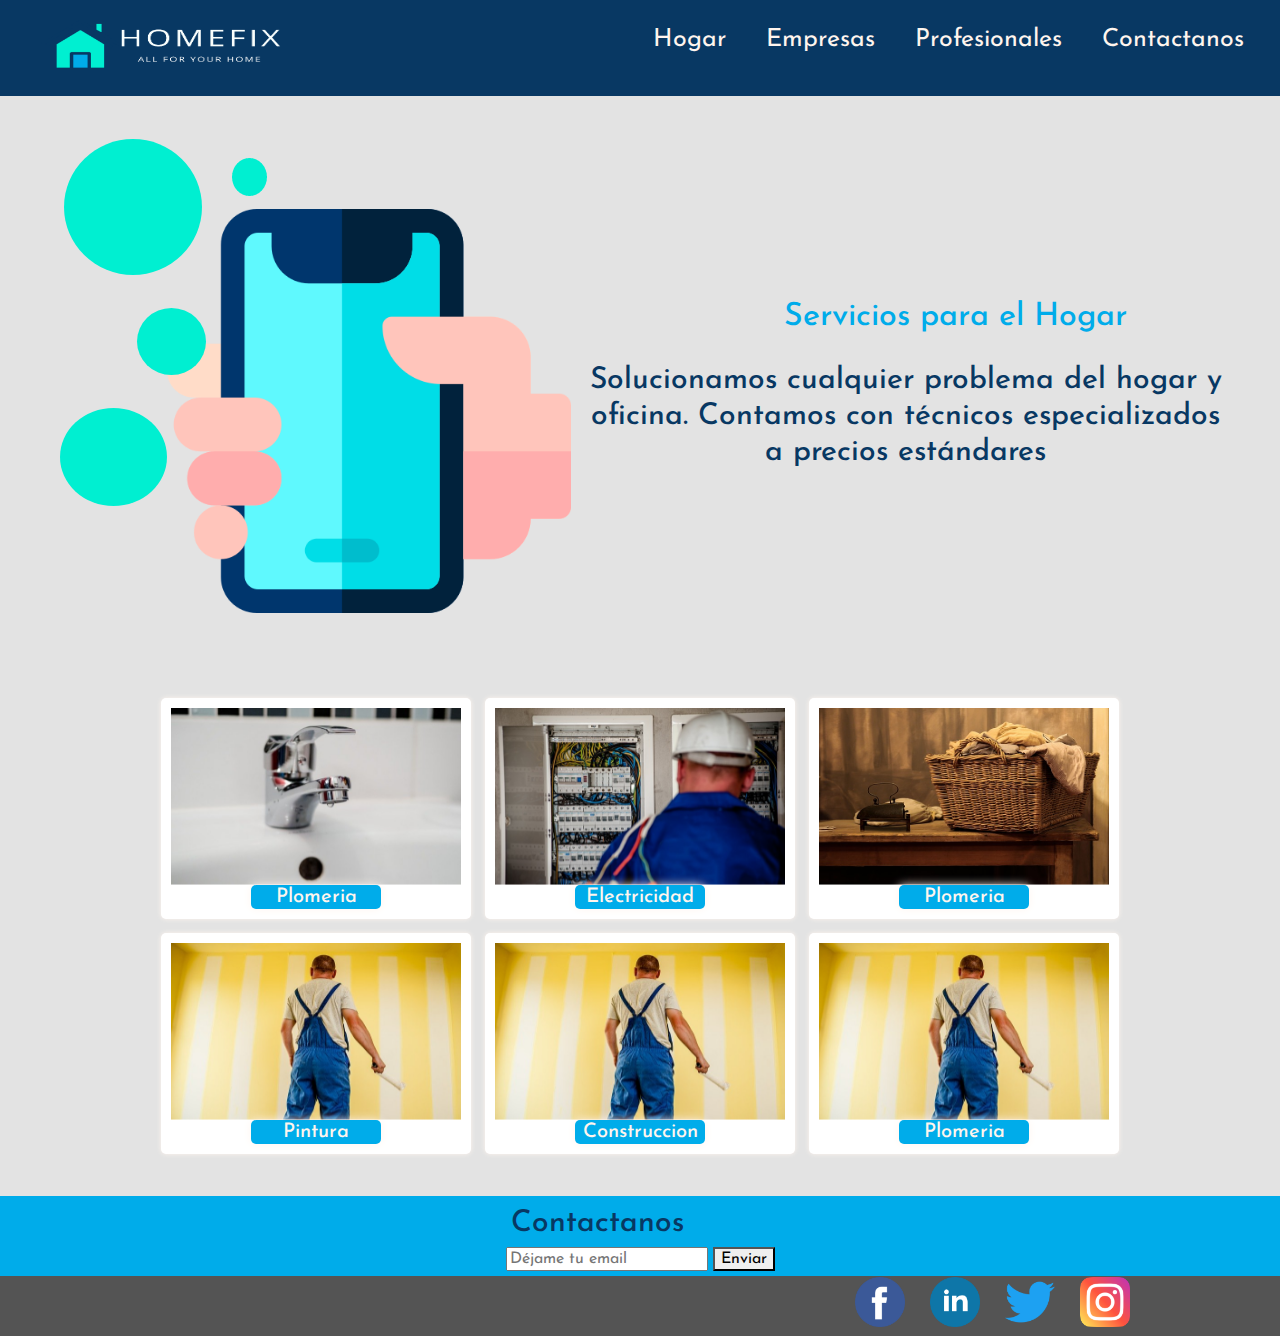
<file: index.html>
<!DOCTYPE html>
<html lang="es">

<head>
    <link rel="shortcut icon" href="Images/casa.png" type="image/x-icon">
    <link rel="stylesheet" href="https://stackpath.bootstrapcdn.com/bootstrap/4.5.2/css/bootstrap.min.css"
        integrity="sha384-JcKb8q3iqJ61gNV9KGb8thSsNjpSL0n8PARn9HuZOnIxN0hoP+VmmDGMN5t9UJ0Z" crossorigin="anonymous">
    <link rel="stylesheet" href="css/grid.css">
    <link rel="stylesheet" href="css/style.css">
    <link rel="stylesheet" href="css/normalize.css">
    <link rel="stylesheet" href="css/mobile.css">
    <link href="https://fonts.googleapis.com/css2?family=Josefin+Sans&display=swap" rel="stylesheet">
    <meta charset="UTF-8">
    <link rel="stylesheet" href="css/animaiones.css">
    <meta name="viewport" content="width=device-width, initial-scale=1.0">
    <title>HomeFix</title>
</head>

<body>
    <!-- inicio navbar -->
    <nav class="navbar">
        <div class="homfix_imagen fadeInDown">
            <img src="Imagenes 1.1/Green Hotel & Lodgings Logo (1).png" alt="" class="logo">
        </div>
        <div class="nav_opciones fadeInDown">
            <ul>
                <li><a href="#productos">Hogar</a></li>
                <li><a href="#">Empresas</a></li>
                <li><a href="#">Profesionales</a></li>
                <li><a href="#contacto">Contactanos</a></li>
            </ul>
        </div>
    </nav>
    <!-- <form action="file:///C:/Users/maurh/Desktop/Homefix/formulario.html">
            <fieldset class="formulario">
                <label for="nombre">Nombre: </label>
                <input type="text" id="nombre" name="nombre_usuario">
                <label for="apellido">Apellido: </label>
                <input type="text" id="apellido" name="apellido_usuario">
                <label for="edad">Edad: </label>
                <input type="text" id="edad" name="edad_usuario">
                <button type="submit">Enviar</button>
            </fieldset>
        </form> -->
    <!-- fin navbar -->
    <!-- inicio presentacion -->
    <section id="presentacion" class="presentacion_seccion fadeIn">
        <div class="presentacion_seccion">
            <div class="imagen_celular">
                <img src="Imagenes xd/Celular.png">
                <!-- <img sizes="(max-width: 511px) 100vw, 511px" srcset="Celular_-_copia_khzbr9_c_scale,w_200.png 200w,
                Celular_-_copia_khzbr9_c_scale,w_511.png 511w" src="Celular_-_copia_khzbr9_c_scale,w_511.png" alt=""> -->
            </div>
            <div class="texto">
                <div class="titulo">
                    <h1>Servicios para el Hogar</h1>
                </div>
                <div class="texto_introduccion">
                    <h3>Solucionamos cualquier problema del hogar
                        y oficina. Contamos con técnicos especializados
                        a precios estándares</h3>
                </div>
            </div>
        </div>
    </section>
    <!-- fin de la presentacion -->
    <!-- inicio productos -->
    <div class="productos fadeInUp" id="productos">
        <div class="wrapper">
            <div class="tarjetas">
                <div class="tarjeta">
                    <div class="imagen">
                        <img src="Imagenes 1.1/plumber-2788334_640.png" alt="" width="290" height="177">
                    </div>
                    <h2>
                        <div class="boton">Plomeria</div>
                    </h2>
                </div>
            </div>

            <div class="tarjetas">
                <div class="tarjeta">
                    <a href="#presentacion">
                        <div class="imagen">
                            <img src="Imagenes 1.1/electrician-2755682_640.png" alt="" width="290" height="177">
                    </a>
                </div>
                <h2>
                    <div class="boton">Electricidad</div>
                </h2>
            </div>
        </div>
            <div class="tarjetas">
                <div class="tarjeta">
                    <a href="#presentacion">
                        <div class="imagen">
                            <img src="Imagenes 1.1/iron-635619_640.png" alt="" width="290" height="177">
                    </a>
                </div>
                <h2>
                   <a href="#presentacion"><div class="boton">Plomeria</div></a> 
                </h2>
            </div>
        </div>
        <!-- <div class="tarjetas">
            <div class="tarjeta">
                <a href="#presentación"></a>
                <div class="imagen">
                    <img src="Imagenes 1.1/iron-635619_640.png" alt="" width="290" height="177">
                    </a>
                </div>
                <h2>
                    <div class="boton">Lavanderia</div>
                </h2>

            </div>
        </div> -->
        <div class="tarjetas">
            <div class="tarjeta">
                <div class="imagen">
                    <img src="Imagenes 1.1/building-1080594_640.png" alt="" width="290" height="177">
                </div>
                <h2>
                    <div class="boton">Pintura</div>
                </h2>
            </div>
        </div>
        <div class="tarjetas">
            <div class="tarjeta">
                <div class="imagen">
                    <img src="Imagenes 1.1/building-1080594_640.png" alt="" width="290" height="177">
                </div>
                <h2>
                    <div class="boton">Construccion</div>
                </h2>
            </div>
        </div>
        <div class="tarjetas">
            <div class="tarjeta">
                <div class="imagen">
                    <img src="Imagenes 1.1/building-1080594_640.png" alt="Plomeria" width="290" height="177">
                </div>
                <h2>
                    <div class="boton">Plomeria</div>
                </h2>
            </div>
        </div>
    </div>
    </div>
    <!-- fin productos -->
    <!-- inicio contacto -->
    <section id="contacto" class="contacto">
        <div class="wrapper">
            <form action="/suscription/" class="form-email">
                <h3>Contactanos</h3>
                <input type="text" placeholder="Déjame tu email">
                <button>Enviar</button>
            </form>
        </div>
    </section>
    <!-- fin contacto -->
    <!-- inicio footer -->
    <footer class="footer">
        <div class="wrapper-footer">
            <div class="social">
                <a href="https://www.facebook.com/mau.rh.33" target="_blank" class="social-link facebook"></a>
                <a href="https://www.linkedin.com/in/mauricio-rubio-haro-9940b2167/" target="_blank"
                    class="social-link linkedin"></a>
                <a href="https://twitter.com/Maurici18904461" target="_blank" class="social-link twitter"></a>
                <a href="https://www.instagram.com/mau.29_rh/?hl=es-la" target="_blank"
                    class="social-link instagram"></a>
            </div>
        </div>
    </footer>
    <!-- fin footer -->
</body>

</html>
</file>
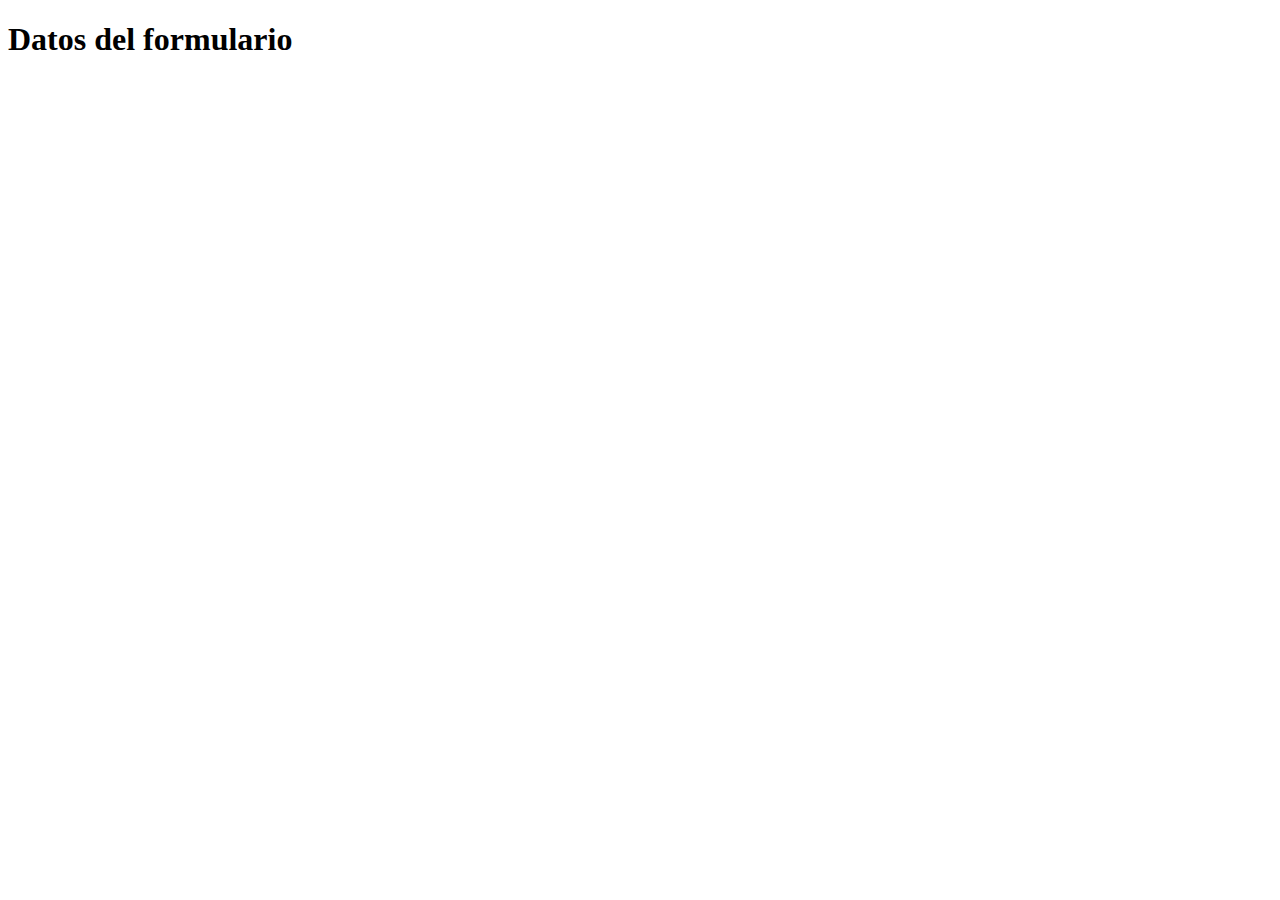
<file: formulario.html>
<!DOCTYPE html>
<html lang="en">
<head>
    <meta charset="UTF-8">
    <meta name="viewport" content="width=device-width, initial-scale=1.0">
    <title>Formularios</title>
</head>
<body>
    <h1>Datos del formulario</h1>
</body>
</html>
</file>
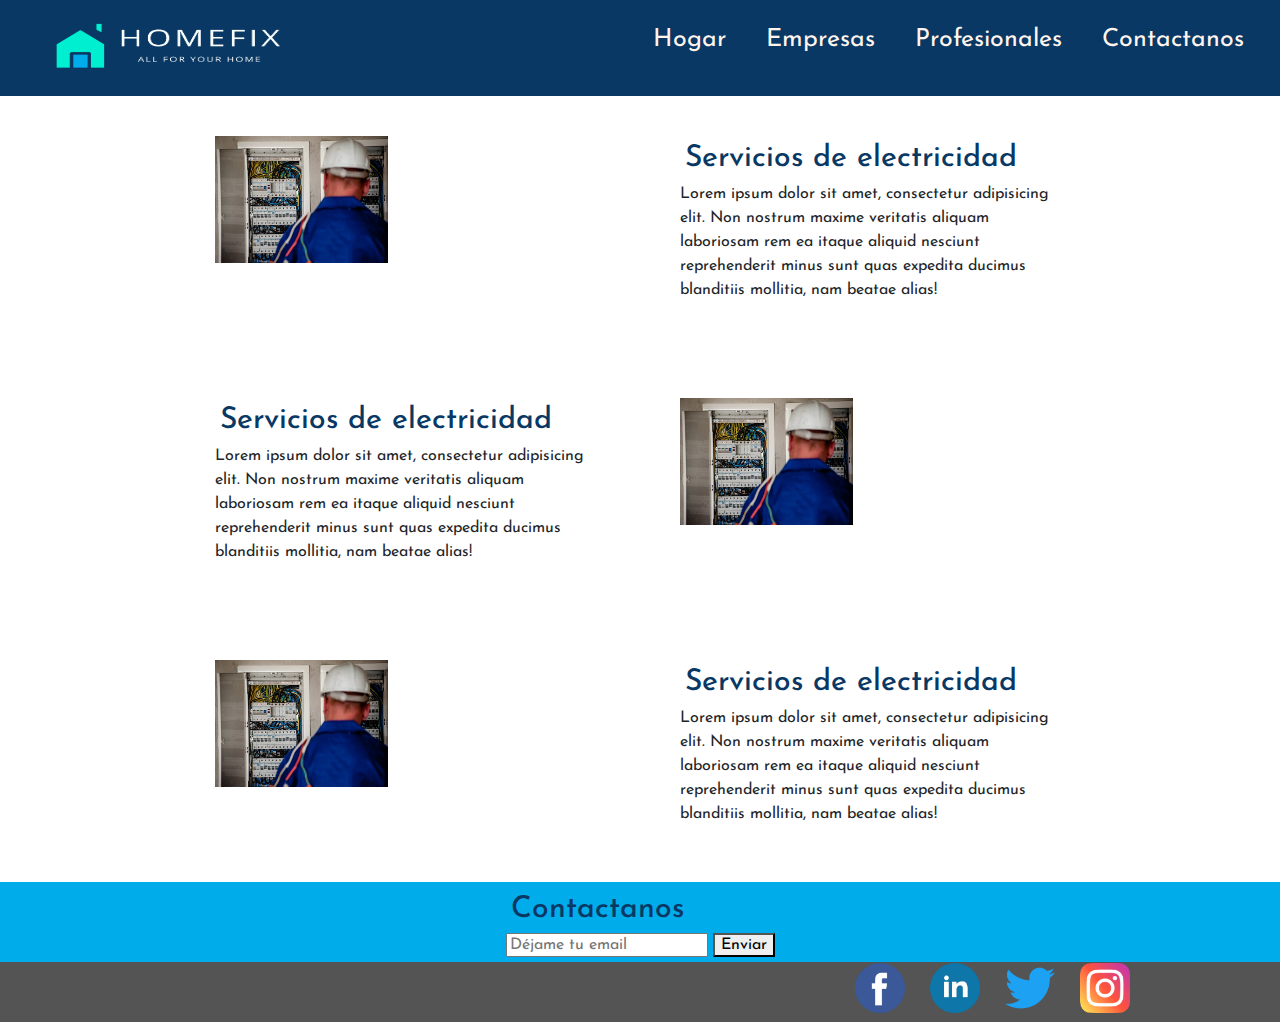
<file: producto.html>
<!DOCTYPE html>
<html lang="es">

<head>
    <link rel="shortcut icon" href="Images/casa.png" type="image/x-icon">
    <link rel="stylesheet" href="https://stackpath.bootstrapcdn.com/bootstrap/4.5.2/css/bootstrap.min.css" integrity="sha384-JcKb8q3iqJ61gNV9KGb8thSsNjpSL0n8PARn9HuZOnIxN0hoP+VmmDGMN5t9UJ0Z" crossorigin="anonymous">
    <link rel="stylesheet" href= "css/grid.css">
    <link rel="stylesheet" href="css/style.css">
    <link rel="stylesheet" href="css/normalize.css">
    <link rel="stylesheet" href="css/mobile.css">
    <link href="https://fonts.googleapis.com/css2?family=Josefin+Sans&display=swap" rel="stylesheet">
    <meta charset="UTF-8">
    <link rel="stylesheet" href="css/animaiones.css">
    <meta name="viewport" content="width=device-width, initial-scale=1.0">
    <title>HomeFix</title>
</head>

<body>
    <!-- inicio navbar -->
    <nav class="navbar">
        <div class="homfix_imagen fadeInDown">
            <img src="Imagenes 1.1/Green Hotel & Lodgings Logo (1).png" alt="" class="logo">
        </div>
        <div class="nav_opciones fadeInDown">
            <ul>
                <li><a href="#productos">Hogar</a></li>
                <li><a href="#">Empresas</a></li>
                <li><a href="#">Profesionales</a></li>
                <li><a href="#contacto">Contactanos</a></li>
            </ul>
        </div>
    </nav>
    <!-- fin navbar -->
    <div class="contenedor">
        <div class="row">
            <div class="col-6"> <img src="Images/electrician-2755682_640.jpg" alt="Electricidad" width="45%" height="70%"></div>
            <div class="col-6"><h3>Servicios de electricidad</h3>
                <p> Lorem ipsum dolor sit amet, consectetur adipisicing elit. Non nostrum maxime veritatis aliquam laboriosam rem ea itaque aliquid nesciunt reprehenderit minus sunt quas expedita ducimus blanditiis mollitia, nam beatae alias!</div></p>
            <div class="col-6"><h3>Servicios de electricidad</h3>
                <p> Lorem ipsum dolor sit amet, consectetur adipisicing elit. Non nostrum maxime veritatis aliquam laboriosam rem ea itaque aliquid nesciunt reprehenderit minus sunt quas expedita ducimus blanditiis mollitia, nam beatae alias!</div></p>
                <div class="col-6"> <img src="Images/electrician-2755682_640.jpg" alt="Electricidad" width="45%" height="70%"></div> 
            <div class="col-6"> <img src="Images/electrician-2755682_640.jpg" alt="Electricidad" width="45%" height="70%"></div>
            <div class="col-6"><h3>Servicios de electricidad</h3>
                <p> Lorem ipsum dolor sit amet, consectetur adipisicing elit. Non nostrum maxime veritatis aliquam laboriosam rem ea itaque aliquid nesciunt reprehenderit minus sunt quas expedita ducimus blanditiis mollitia, nam beatae alias!</div></p>
            
        </div>
    </div>
    <!-- inicio contacto -->
    <section id="contacto" class="contacto">
        <div class="wrapper">
            <form action="/suscription/" class="form-email">
                <h3>Contactanos</h3>
                <input type="text" placeholder="Déjame tu email">
                <button>Enviar</button>
            </form>
        </div>
    </section>
    <!-- fin contacto -->
    <!-- inicio footer -->
    <footer class="footer">
        <div class="wrapper-footer">
            <div class="social">
                <a href="https://www.facebook.com/mau.rh.33" target="_blank" class="social-link facebook"></a>
                <a href="https://www.linkedin.com/in/mauricio-rubio-haro-9940b2167/" target="_blank"
                    class="social-link linkedin"></a>
                <a href="https://twitter.com/Maurici18904461" target="_blank" class="social-link twitter"></a>
                <a href="https://www.instagram.com/mau.29_rh/?hl=es-la" target="_blank"
                    class="social-link instagram"></a>
            </div>
        </div>
    </footer>
    <!-- fin footer -->
</body>

</html>
</file>
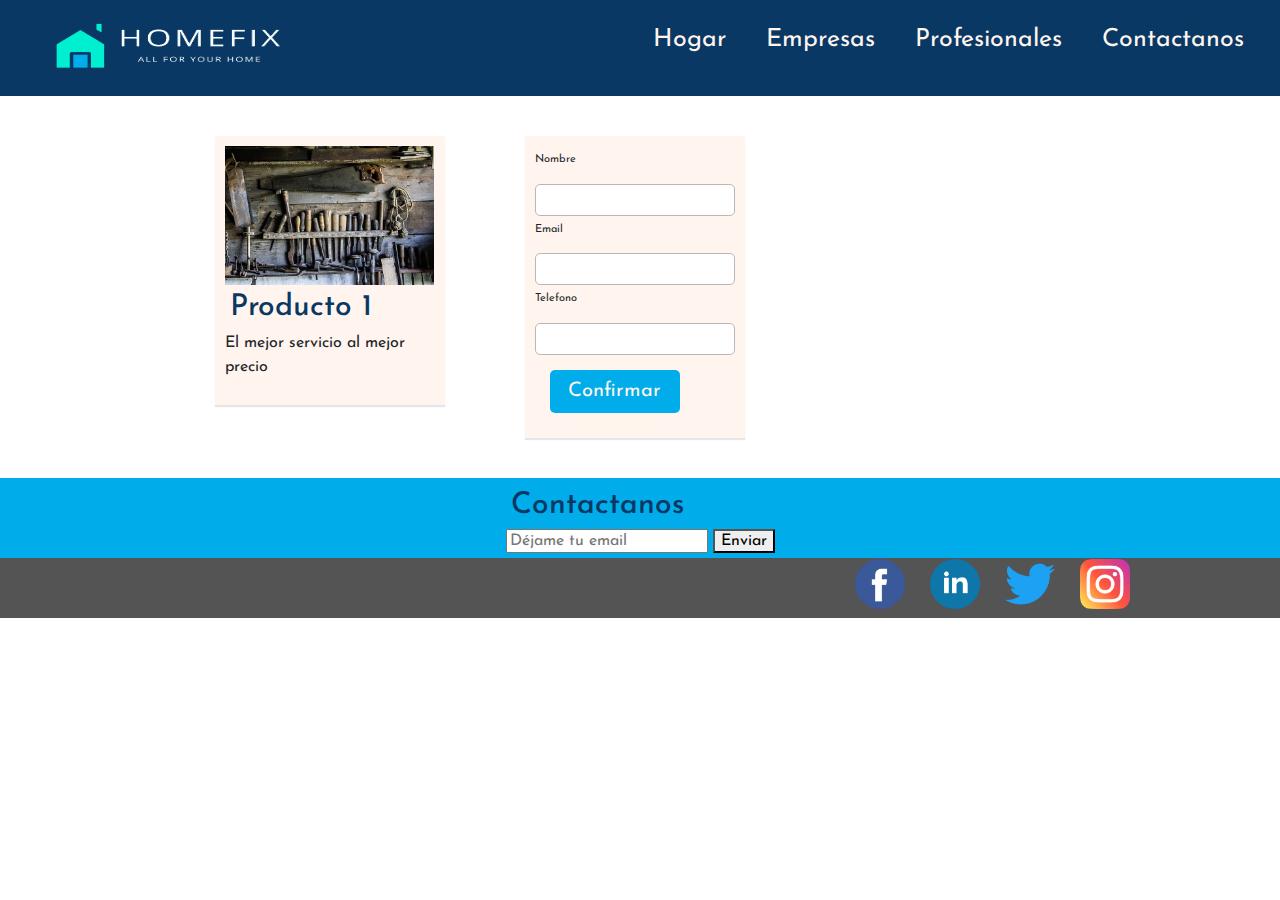
<file: ventas.html>
<!DOCTYPE html>
<html lang="es">

<head>
    <link rel="shortcut icon" href="Images/casa.png" type="image/x-icon">
    <link rel="stylesheet" href="https://stackpath.bootstrapcdn.com/bootstrap/4.5.2/css/bootstrap.min.css"
        integrity="sha384-JcKb8q3iqJ61gNV9KGb8thSsNjpSL0n8PARn9HuZOnIxN0hoP+VmmDGMN5t9UJ0Z" crossorigin="anonymous">
    <link rel="stylesheet" href="css/grid.css">
    <link rel="stylesheet" href="css/style.css">
    <link rel="stylesheet" href="css/normalize.css">
    <link rel="stylesheet" href="css/mobile.css">
    <link href="https://fonts.googleapis.com/css2?family=Josefin+Sans&display=swap" rel="stylesheet">
    <meta charset="UTF-8">
    <link rel="stylesheet" href="css/animaiones.css">
    <meta name="viewport" content="width=device-width, initial-scale=1.0">
    <title>HomeFix</title>
</head>

<body>
    <!-- inicio navbar -->
    <nav class="navbar">
        <div class="homfix_imagen fadeInDown">
            <img src="Imagenes 1.1/Green Hotel & Lodgings Logo (1).png" alt="" class="logo">
        </div>
        <div class="nav_opciones fadeInDown">
            <ul>
                <li><a href="#productos">Hogar</a></li>
                <li><a href="#">Empresas</a></li>
                <li><a href="#">Profesionales</a></li>
                <li><a href="#contacto">Contactanos</a></li>
            </ul>
        </div>
    </nav>
    <div class="contenedor">
        <div class="row">
            <div class="col-4">
                <div class="modulo_pago">
                    <div class="modulo_pago_imagen">
                        <img src="Images/tools-1209764_640.jpg" alt="" width="209px">
                    </div>
                    <h3>
                        Producto 1
                    </h3>
                    <p>El mejor servicio al mejor precio</p>
                </div>
            </div>
            <div class="col-8">
                <div class="modulo_pago">
                    <form action="http://google.com">
                        <label for="nombre">Nombre </label>
                        <br>
                        <input type="text" placeholder="" name="nombre" id="nombre" class="data">
                        <br>
                        <label for="email">Email</label>
                        <br>
                        <input type="text" placeholder="" name="email" id="email" class="data">
                        <br>
                        <label for="telefono">Telefono</label>
                        <br>
                        <input type="number" placeholder="" name="telefono" id="telefono" class="data">
                        <br>
                        <input type="submit" class="boton" name="Enviar" value="Confirmar">
                    </form>
                </div>
            </div>
        </div>
    </div>
    <!-- inicio contacto -->
    <section id="contacto" class="contacto">
        <div class="wrapper">
            <form action="/suscription/" class="form-email">
                <h3>Contactanos</h3>
                <input type="text" placeholder="Déjame tu email">
                <button>Enviar</button>
            </form>
        </div>
    </section>
    <!-- fin contacto -->
    <!-- inicio footer -->
    <footer class="footer">
        <div class="wrapper-footer">
            <div class="social">
                <a href="https://www.facebook.com/mau.rh.33" target="_blank" class="social-link facebook"></a>
                <a href="https://www.linkedin.com/in/mauricio-rubio-haro-9940b2167/" target="_blank"
                    class="social-link linkedin"></a>
                <a href="https://twitter.com/Maurici18904461" target="_blank" class="social-link twitter"></a>
                <a href="https://www.instagram.com/mau.29_rh/?hl=es-la" target="_blank"
                    class="social-link instagram"></a>
            </div>
        </div>
    </footer>
    <!-- fin footer -->
</body>

</html>
</file>
<file: css/grid.css>
.contenedor{
    max-width: 900px;
    margin: auto ;
}
.row{
    display: flex;
}

.col-1{
    width: 8.333333333333333%;
}
.col-2{
    width: 16.66666666666667%;
}
.col-3{
    width: 24.99999999999999%;
}
.col-4{
    width: 33.333333333333333333333333333333%;
  
}
.col-5{
    width: 41.666666666666666666666666666667%;
    /* display: flex; */
    /* justify-content: center; */
}
.col-6{
    width: 50%;
}
.col-7{
    width: 58.333333333333333333333333333333%;
}
.col-8{
    width: 66.666666666666666666666666666667%;
    display: flex;
    /* justify-content: center; */
}
.col-9{
    width: 75%;
}
.col-10{
    width: 83.333333333333333333333333333333%;
}
.col-11{
    width: 91.666666666666666666666666666667%;
}
.col-12{
    width: 100%;
}
.col-1,.col-2,.col-3,.col-4,.col-5,.col-6,.col-7,.col-8,.col-9,.col-10,.col-11,.col-12  {
    padding: 40px;
}
@media (max-width: 900px){
    .row{
        display: inherit;
    }
    .col-1,.col-2,.col-3,.col-4,.col-5,.col-6,.col-7,.col-8,.col-9,.col-10,.col-11,.col-12 {
    width: 100%
    }
}
/* contenedor > row > columna */
</file>
<file: css/style.css>
/* variables en css */
:root{
    --azulOscuro-color: #083863;
    --azulMedio-color: #00ACEA;
    --azulClaro-color: #00EFD1;
    --crema-color: seashell;
    --grisBordes-color: #bbb7b7;
    --gris-fondo: #E3E3E3;

    --box:0px 2px 1px #e6e5e9
}
html, body{
    padding: 0%;
    margin: 0%;
    font-family: 'Josefin Sans', sans-serif;
}
nav
{
    display: flex;    
    background-color: #083863;
    color: seashell;
    justify-content: space-between;
    align-items: center;
}
label{
    font-size: 11px;
    padding-bottom: 5px;
}
.logo
{
    width: 300px;
    height: 80px;
    display: flex;
    align-items: flex-end;
}
nav ul
{
    display: flex;
    text-decoration: none;
}

nav li{
    padding-right: 20px;
    padding-left: 20px;
    list-style: none;
    font-size: 25px;
}

nav li a{
    color: seashell;
    text-decoration: none;
}

nav li a:hover{
    color: var(--azulClaro-color);
}

.presentacion_seccion{
    padding: 2%;
    text-align: center;
    background-color: var(--gris-fondo);
    display: flex;
    height: 35rem;
    align-items: center;
    justify-content: flex-start;
}
h1{
    color:#00ACEA;
    font-size: 40px;
    margin: 5px;
    padding-left: 100px;
    display: flex;
    justify-content: center;
    text-align: center;
}
h3{
    color: #083863;
    flex-direction: column;
    font-size: 30px;
    margin: 5px;
    /* padding-left: 100px; */
    display: flex;
    justify-content: space-between;
}
.imagen_celular{
    /* margin-right: 40px; */
    /* margin-left: 0px; */
    /* width: 15rem; */
    /* height: 15rem; */
    padding: 10px;
}
.celular{
    margin-right: 20px;
    width: 700px;
    height: 500px;
}
.texto{
    display: flex;
    flex-direction: column;
    /* align-items: center;  */
    /* justify-content: center; */
    text-align: center;
}

.main_seccion{
    background-color: #083863;
    border: gray 5px solid;
    padding: 10px;
}
/* .productos{
    display: flex;
    background-image: url(../Imagenes\ 1.1/Curva.png);
    height: 500px;
    background-color: #E3E3E3;
} */
.productos{
    display: flex;
    background-color: #E3E3E3;
    padding: 30px;
    margin: 0px;
}

.imagenInferior{
    height: 150px;
    width: 15vw;
}
.wrapper {
    width: 1000px;
    display: flex;
    flex-wrap: wrap;
    margin: 0px auto;
    justify-content: center;
    align-items: center;
    padding: 5px;
}
.tarjetas .tarjeta{
    /* display: flex; */
    padding: 10px 10px 10px ;
    /* margin: 2px */
    /* border: 1px solid var(--grisBordes-color); */
    border-radius: 5px;
    margin: 7px;
    background-color: white;
    box-shadow: 0 0 5px var(--crema-color);
    text-decoration: none;
}
h2{
    display: flex;
    justify-content: center;
    text-align: center;
    margin: 0px;
    /* padding: 2px; */
}
.boton{
    background-color: var(--azulMedio-color);
    width: 130px;
    /* padding: 10px; */
    font-size: 20px;
    color: var(--crema-color);
    box-shadow: 0 0 10px var(--crema-color) ;
    border: 0px;
    cursor: pointer;
    border-radius: 5px;
    /* text-align: center; */
    margin: 0px;  
    text-decoration: none;
}
.boton:hover{
    background-color: var(--azulClaro-color);
}
footer{
    display: flex;
    justify-content: flex-end;
    align-items: center;
    background-color: #545454;
    height: 60px;
}
.wrapper-footer {
    width: 1000px;
    display: flex;
    flex-wrap: wrap;
    margin: 0px auto;
    justify-content: flex-end;
    align-items: center;
    padding: 0px;
}
.contacto{
    background-color: var(--azulMedio-color);
    margin: 0px;
}
.social-link{
    width: 50px;
    height: 50px;
    display: inline-block;
    margin: 0 10px;
}
.social-link.facebook{
    background-image: url("../Imagenes\ 1.1/facebook.png");
    background-size: 50px 50px;
}
.social-link.linkedin{
    background-image: url("../Imagenes\ 1.1/linkedin.png");
    background-size: 50px 50px;
}
.social-link.instagram{
    background-image: url("../Imagenes\ 1.1/instagram-bosquejado.png");
    background-size: 50px 50px;
}
.social-link.twitter{
    background-image: url("../Imagenes\ 1.1/twitter.png");
    background-size: 50px 50px;
}
.formulario{
    border: none;
    background-color: var(--crema-color);
}

.modulo_pago{
    background-color: var(--crema-color);
    box-shadow: var(--box);
    padding: 10px;
}
.modulo_pago_imagen{
    max-width: 210px;
    text-align: center;
}
/* .contenedor{
    margin: 0px;
    background-color: var(--gris-fondo);
} */

.data{
    margin-top: 2px;
    width: 100%;
    height: 32px;
    border-radius: 5px;
    border: 1px solid var(--grisBordes-color);
    box-sizing: border-box;
}
.modulo_pago .boton{
    margin: 15px;
    /* margin-top: 10px; */
    display: flex;
    justify-content: center;
    padding: 10px;
    
}
</file>
<file: css/mobile.css>
@media (max-width: 700px){
    /* nav{
        display: in;
    } */
    /* .navbar{
        display: inherit;
    } */
    .tarjetas{
        display: inherit;
        height: auto;
    }
    .tarjeta{
        margin-top: auto;
    }
    .presentacion_seccion{
        display: inherit;
        padding: 4%;
        margin-bottom: auto;
        flex-direction: column;
    }
    .imagen_celular{
        display: inherit;
        height: auto;
        /* padding: auto; */
    }
    .texto{
        display: inherit;
        margin: 10%;
    }
    h3{
        display: inherit;
        padding: 5px;
    }
    #footer, #contacto{
        display: inherit;
    }
    #productos
    {
        margin: 30px;
    }

}
</file>
<file: css/animaiones.css>
.fadeIn{
    -webkit-animation-duration: 3s;
    animation-duration: 3s;
    animation-fill-mode: both;
    -webkit-animation-fill-mode: both;
    -webkit-animation-fill-name: fadeIn;
    animation-name: fadeIn;
}

@keyframes fadeIn{
    from{
        opacity: 0;
    }to{
        opacity: 1;
    }
}

.fadeInDown{
    -webkit-animation-duration: 3s;
    animation-duration: 3s;
    animation-fill-mode: both;
    -webkit-animation-fill-mode: both;
    -webkit-animation-fill-name: fadeIn;
    animation-name: fadeIn;
}

@keyframes fadeInDown{
    from{
        opacity: 0;
        -webkit-transform: translate3d(0,-100%,0);
        transform: translate3d(0,-100%,0);
    }to{
        opacity: 1;
        -webkit-transform: translate3d(0,0,0);
        transform: translate3d(0,0,0);
    }
}
.fadeInUp{
    -webkit-animation-duration: 3s;
    animation-duration: 3s;
    animation-fill-mode: both;
    -webkit-animation-fill-mode: both;
    -webkit-animation-fill-name: fadeIn;
    animation-name: fadeIn;
}

@keyframes fadeInUp{
    from{
        opacity: 0;
        -webkit-transform: translate3d(0,100%,0);
        transform: translate3d(0,100%,0);
    }to{
        opacity: 1;
        -webkit-transform: translate3d(0,-100%,0);
        transform: translate3d(0,-100%,0);
    }
}
</file>
